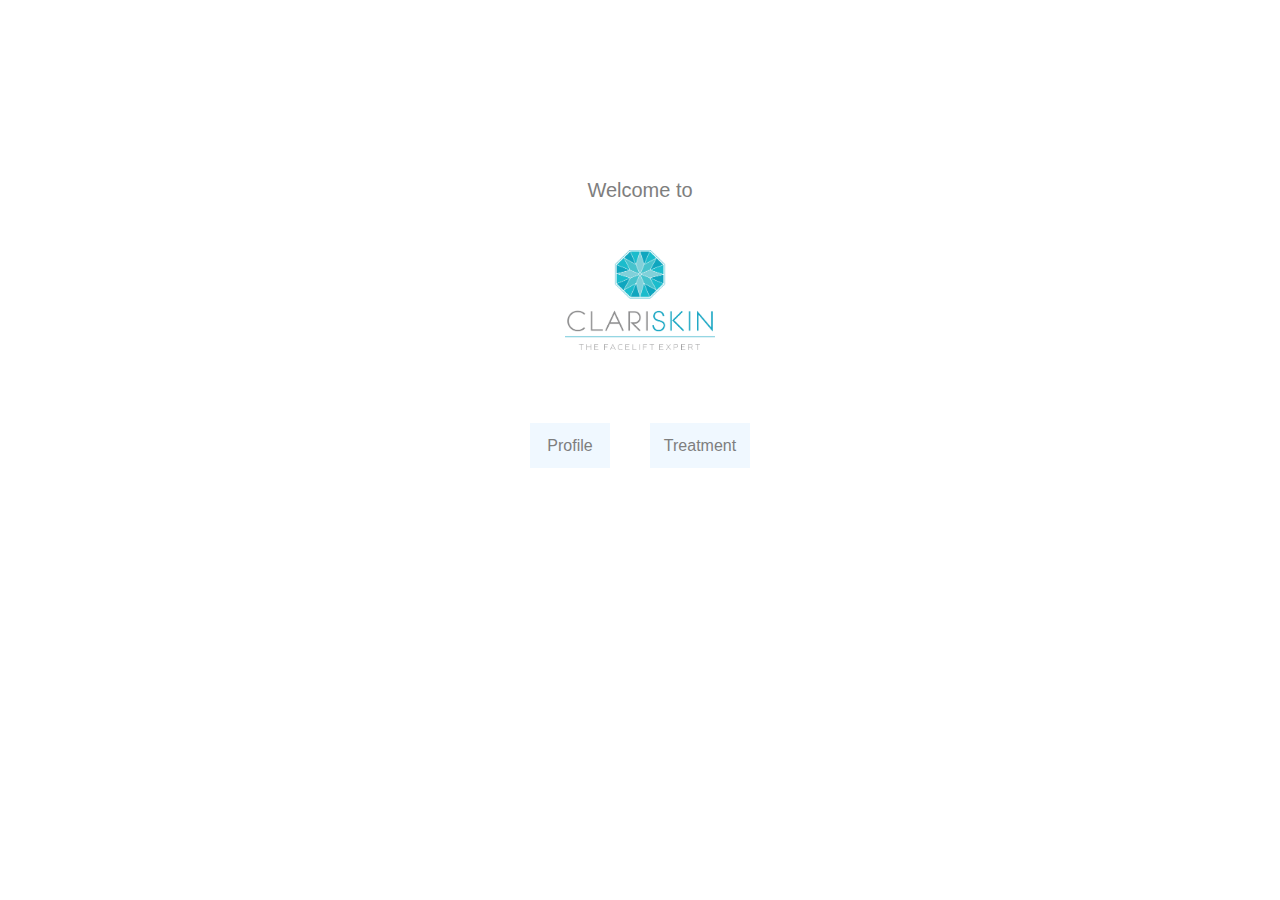
<file: index.html>
<!DOCTYPE html>
<html lang="en">
<head>
    <meta charset="UTF-8">
    <meta name="viewport" content="width=device-width, initial-scale=1.0">
    <link rel="stylesheet" href="one/style.css">
    <link rel="shortcut icon" href="one/two/tab.png" type="image/x-icon"/>
    <title>CLARISKIN CLINIC</title>
</head>
<body>
    <div class="home1" id="home">
        <p class="text">Welcome to</p>
        <img src="one/two/logo.png" alt="" class="logo">
        <a href="profile.html"><div class="profile">Profile</div></a>
        <a href="treat.html"><div class="treat">Treatment</div></a>
    </div>
</body>
</html>
</file>
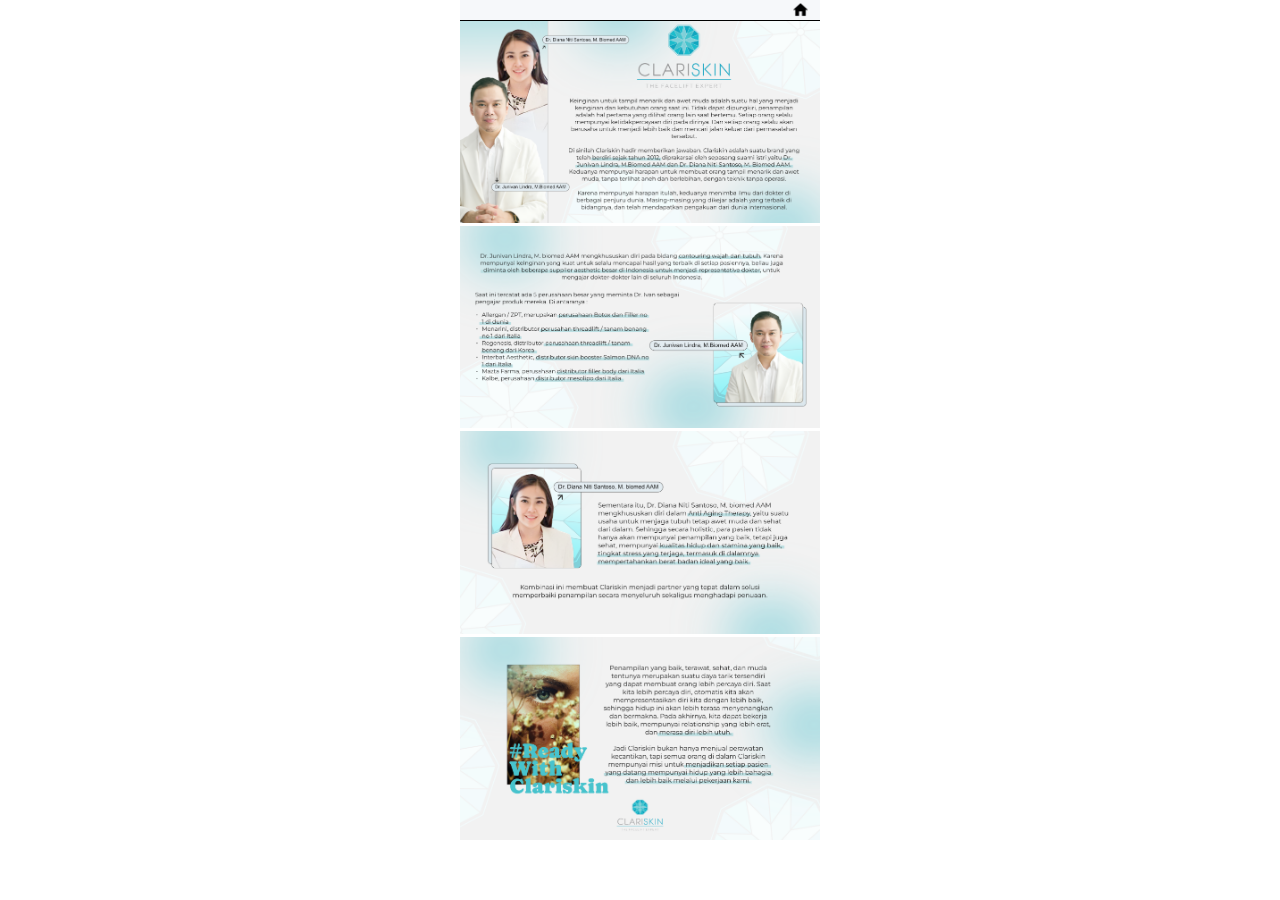
<file: profile.html>
<!DOCTYPE html>
<html lang="en">
<head>
    <meta charset="UTF-8">
    <meta name="viewport" content="width=device-width, initial-scale=1.0">
    <link rel="shortcut icon" href="one/two/tab.png" type="image/x-icon"/>
    <link rel="stylesheet" href="one/style.css">
    <title>CLARISKIN CLINIC</title>
</head>
<body>
    <div class="head"><a href="index.html"><img src="one/two/home.png" alt="Home" class="home"></a></div>
    <img src="one/two/history1.png" class="hi1">
    <img src="one/two/history2.png" class="hi2">
    <img src="one/two/history3.png" class="hi3">
    <img src="one/two/history4.png" class="hi4">
</body>
</html>
</file>
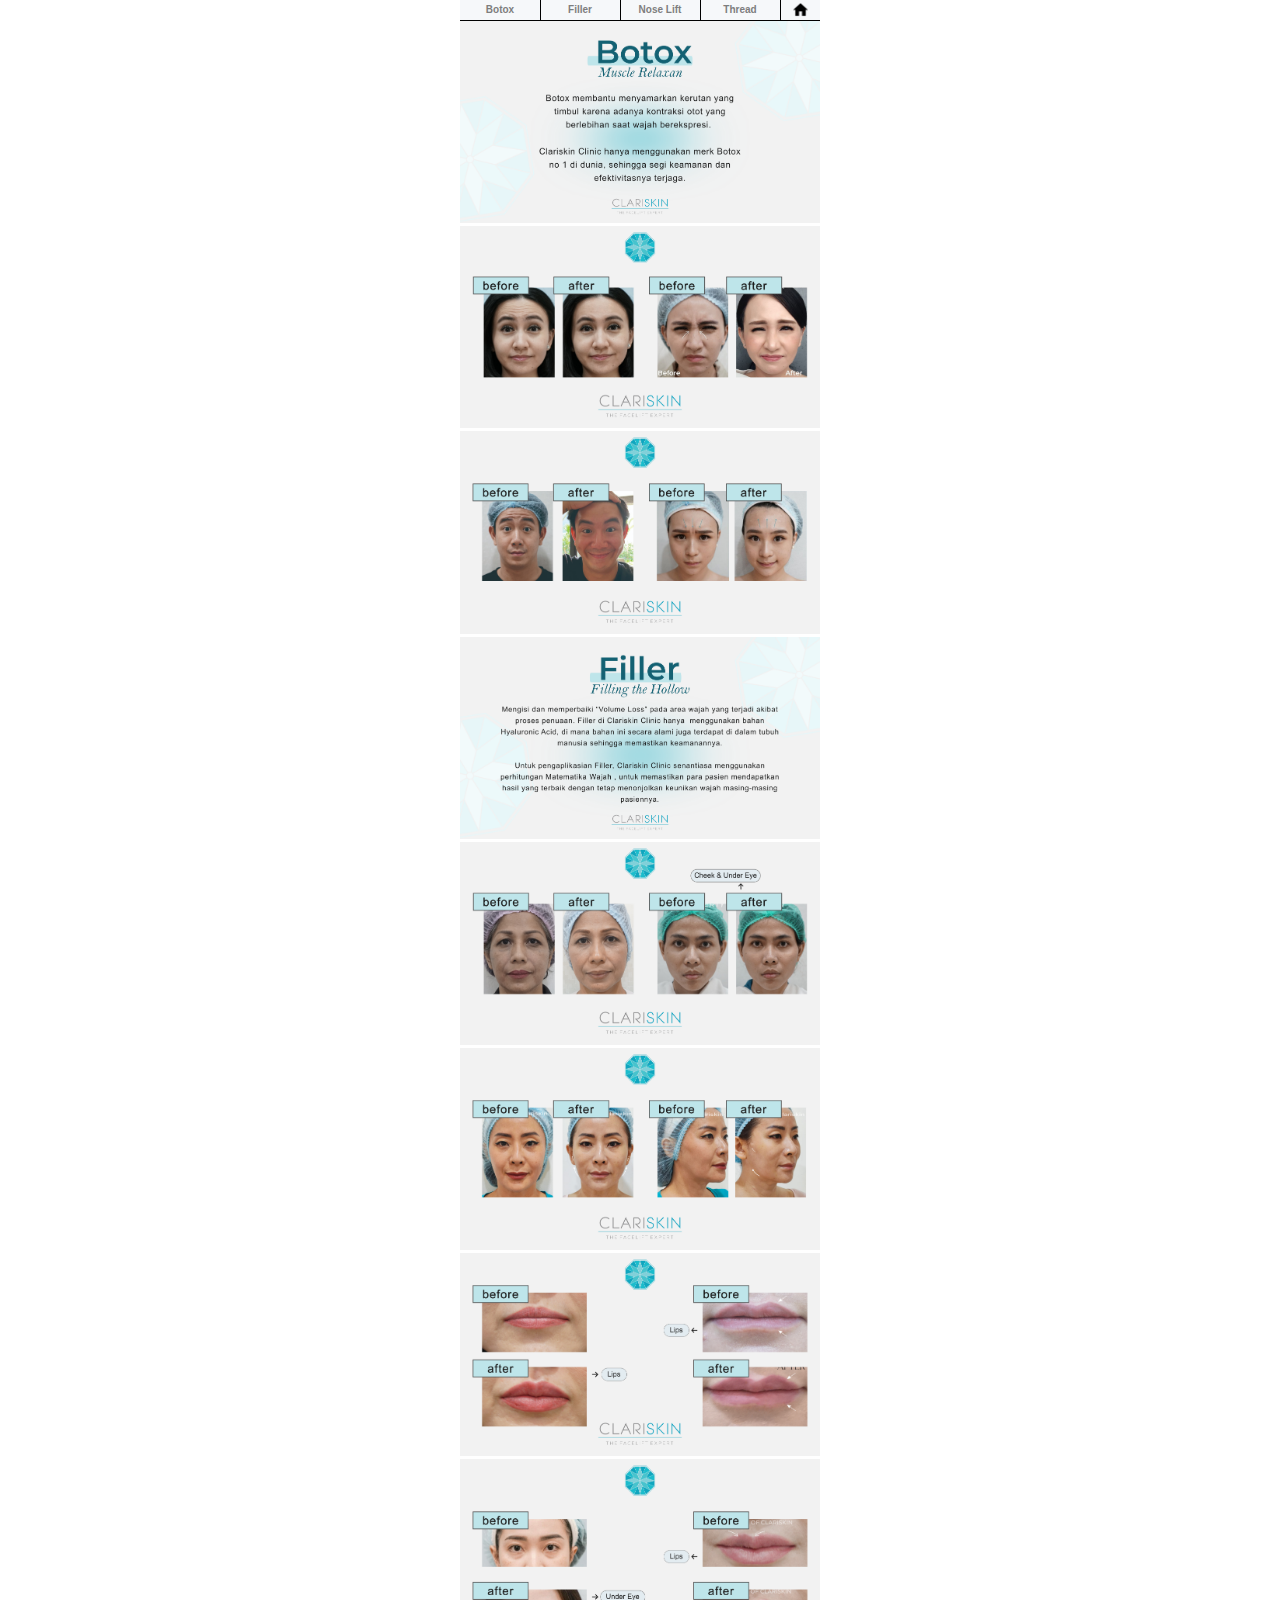
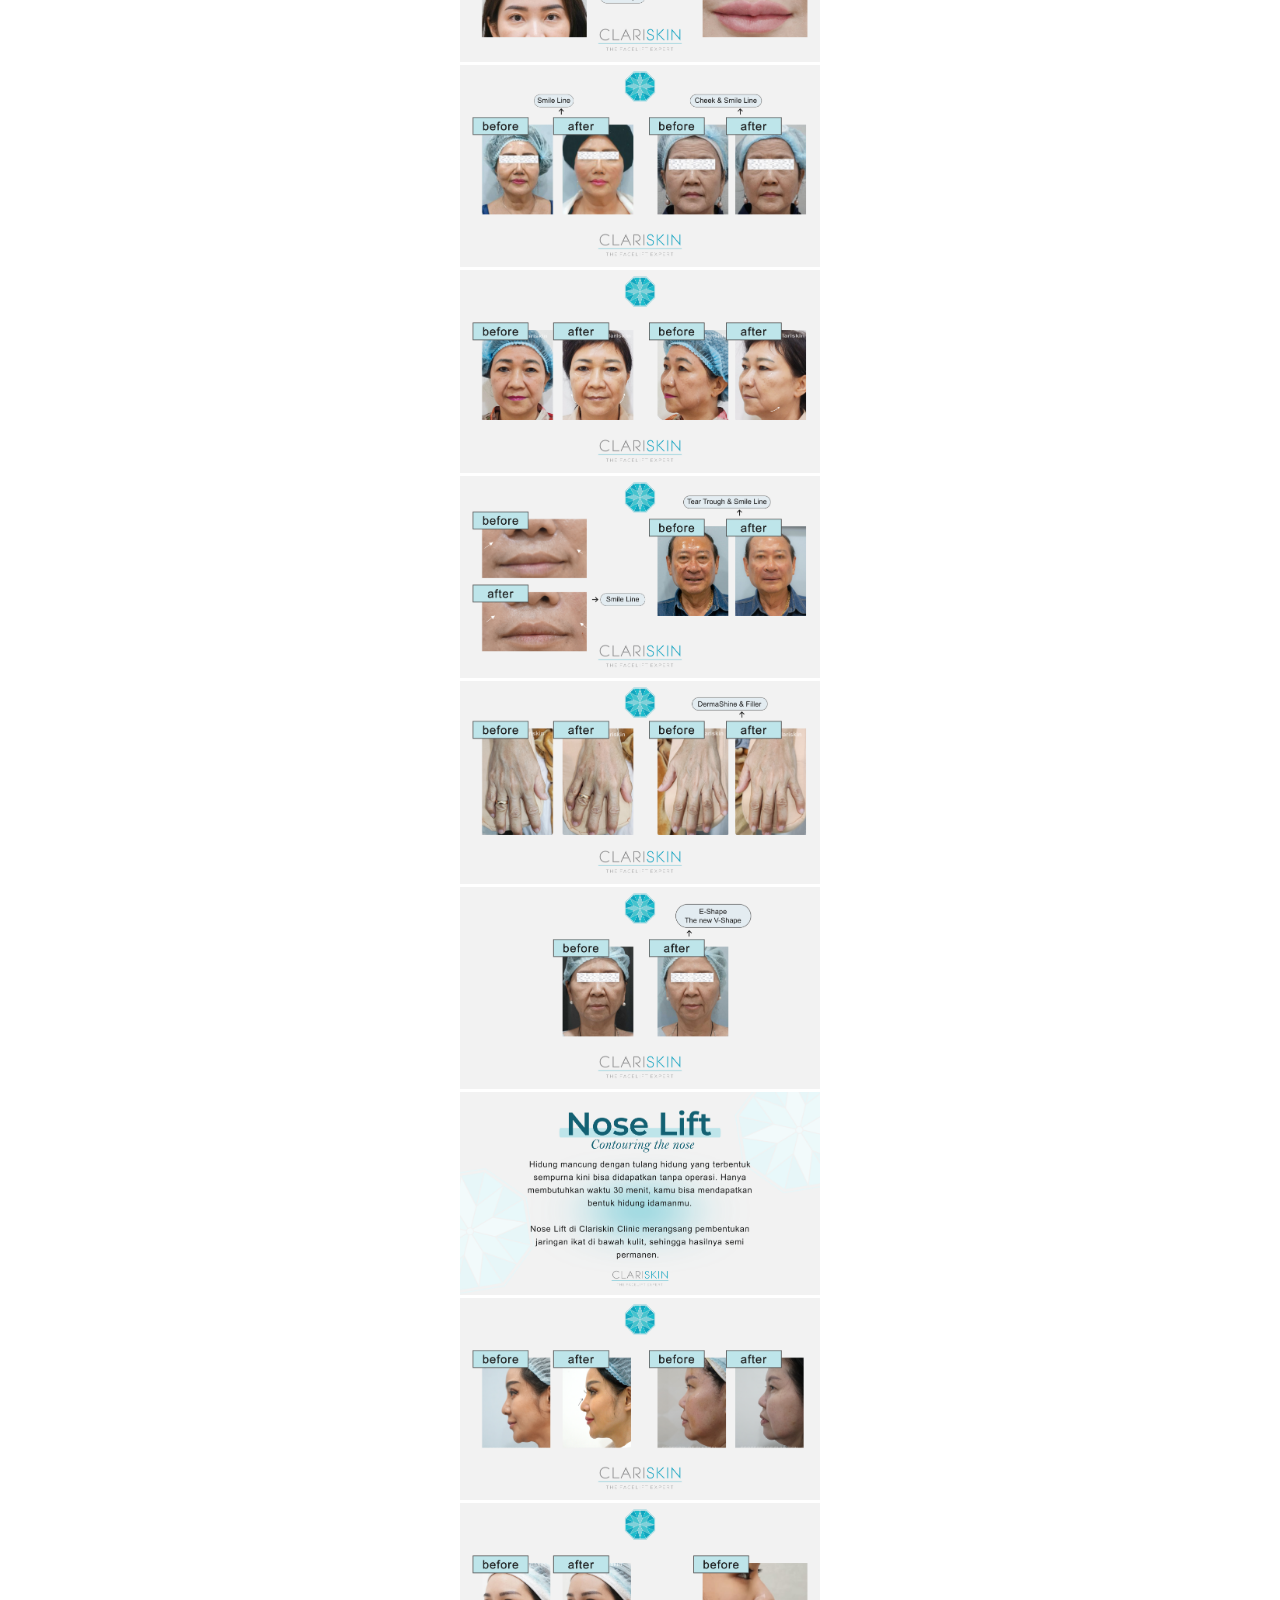
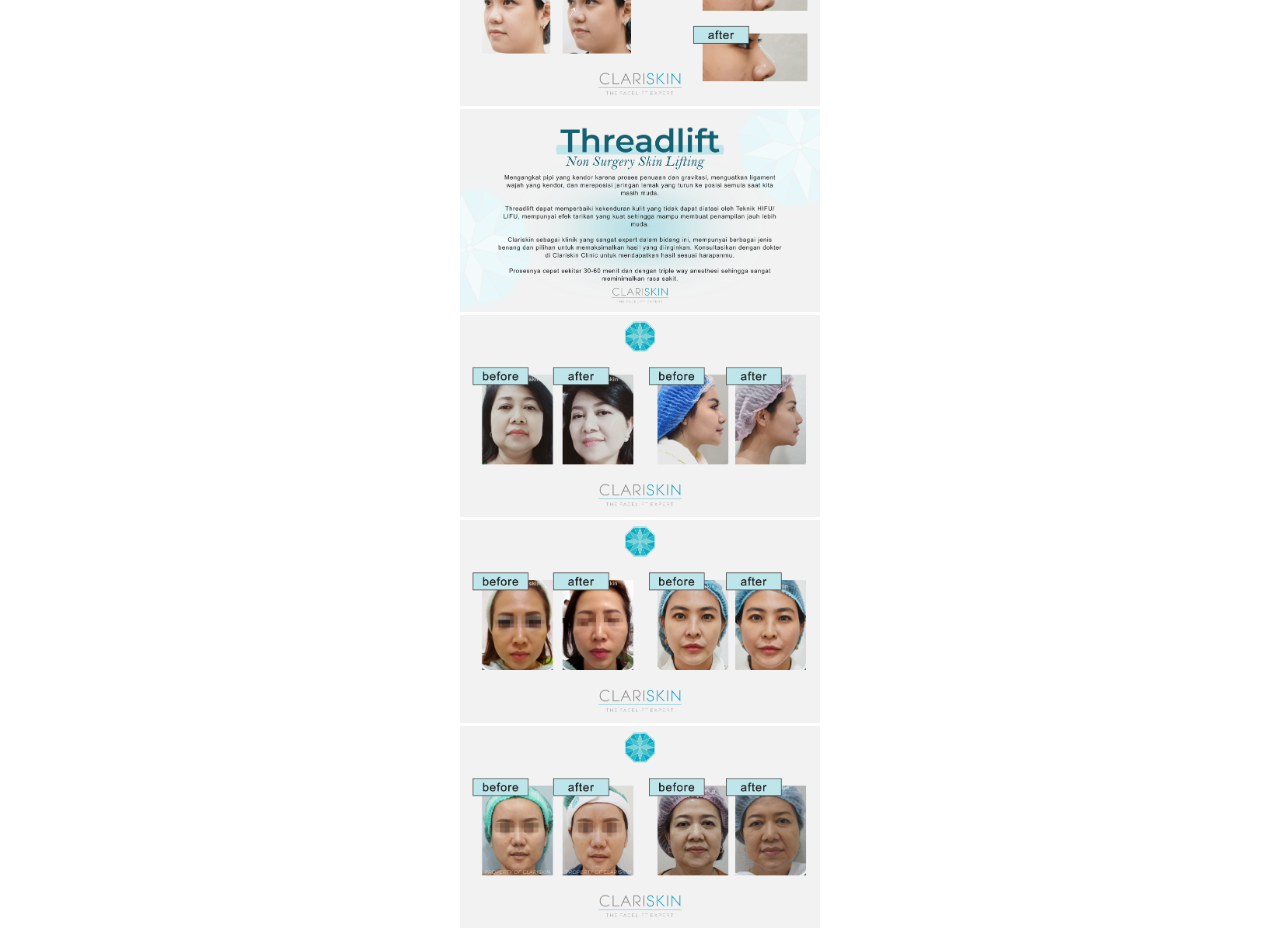
<file: treat.html>
<!DOCTYPE html>
<html lang="en">
<head>
    <meta charset="UTF-8">
    <meta name="viewport" content="width=device-width, initial-scale=1.0">
    <link rel="shortcut icon" href="one/two/tab.png" type="image/x-icon"/>
    <link rel="stylesheet" href="one/style.css">
    <title>CLARISKIN CLINIC</title>
</head>
<body>
    <div class="head">
        <a href="#botox"><div class="satu">Botox</div></a>
        <a href="#filler"><div class="dua">Filler</div></a>
        <a href="#nose"><div class="tiga">Nose Lift</div></a>
        <a href="#thread"><div class="empat">Thread</div></a>
        <div class="head2"><a href="index.html"><img src="one/two/home.png" alt="Home" class="home"></a></div>
    </div>
    <div class="botox" id="botox">
        <img src="one/two/botox1.png" class="bo1">
        <img src="one/two/botox2.png" class="bo2">
        <img src="one/two/botox3.png" class="bo3">
    </div>
    <div class="filler" id="filler">
        <img src="one/two/filler1.png" class="fi1">
        <img src="one/two/filler2.png" class="fi2">
        <img src="one/two/filler3.png" class="fi3">
        <img src="one/two/filler4.png" class="fi4">
        <img src="one/two/filler5.png" class="fi5">
        <img src="one/two/filler6.png" class="fi6">
        <img src="one/two/filler7.png" class="fi7">
        <img src="one/two/filler8.png" class="fi8">
        <img src="one/two/filler9.png" class="fi9">
        <img src="one/two/filler10.png" class="fi10">
    </div>
    <div class="nose" id="nose">
        <img src="one/two/nose lift1.png" class="no1">
        <img src="one/two/nose lift2.png" class="no2">
        <img src="one/two/nose lift3.png" class="no3">
    </div>
    <div class="thread" id="thread">
        <img src="one/two/threadlift1.png" class="th1">
        <img src="one/two/threadlift2.png" class="th2">
        <img src="one/two/threadlift3.png" class="th3">
        <img src="one/two/threadlift4.png" class="th4">
    </div>
</body>
</html>
</file>
<file: one/style.css>
/* http://meyerweb.com/eric/tools/css/reset/ 
    v2.0 | 20110126
    License: none (public domain)
*/

html, body, div, span, applet, object, iframe,
h1, h2, h3, h4, h5, h6, p, blockquote, pre,
a, abbr, acronym, address, big, cite, code,
del, dfn, em, img, ins, kbd, q, s, samp,
small, strike, strong, sub, sup, tt, var,
b, u, i, center,
dl, dt, dd, ol, ul, li,
fieldset, form, label, legend,
table, caption, tbody, tfoot, thead, tr, th, td,
article, aside, canvas, details, embed, 
figure, figcaption, footer, header, hgroup, 
menu, nav, output, ruby, section, summary,
time, mark, audio, video {
	margin: 0;
	padding: 0;
	border: 0;
	font-size: 100%;
	font: inherit;
	vertical-align: baseline;
}
/* HTML5 display-role reset for older browsers */
article, aside, details, figcaption, figure, 
footer, header, hgroup, menu, nav, section {
	display: block;
}
body {
	line-height: 1;
}
ol, ul {
	list-style: none;
}
blockquote, q {
	quotes: none;
}
blockquote:before, blockquote:after,
q:before, q:after {
	content: '';
	content: none;
}
table {
	border-collapse: collapse;
	border-spacing: 0;
}

/* CSS */

a {
    text-decoration: none;
}

html {
    scroll-behavior: smooth;
}
body {
    margin: auto;
    width: 360px;
    height: 640px;
    font-family: Verdana, Geneva, Tahoma, sans-serif;
    font-weight: lighter;
}

.home1 {
    padding-top: 100px;
    height: 400px;
}

.text {
    margin: auto;
    text-align: center;
    font-size: 20px;
    color: rgb(126, 126, 126);
    padding-top: 80px;
    padding-bottom: 50px;
}

.logo {
    margin: auto;
    padding-left: 105px;
    width: 150px;
}

.profile {
    width: 80px;
    height: 30px;
    background-color: aliceblue;
    text-align: center;
    color: rgb(126, 126, 126);
    padding-top: 15px;
    margin-left: 70px;
    margin-top: 70px;
}

.treat {
    width: 100px;
    height: 30px;
    background-color: aliceblue;
    text-align: center;
    color: rgb(126, 126, 126);
    padding-top: 15px;
    position: relative;
    top: -45px;
    left: 190px;
}

.head{
    height: 20px;
    position: fixed;
    width: 360px;
	z-index: 99;
    transform: none;
    margin-top: 0;
    margin: auto;
    top: 0;
    background-color: rgb(246, 248, 250);
    border-bottom: 1px solid black;
}
/* .hi1, .hi2, .hi3, .hi4, .fi1, .fi2, .fi3, .fi4 { */
img {
    width: 360px;
}
 
/* .fi5, .fi6, .fi7, .fi8, .fi9, .fi10 {
    width: 40px;
} */

.hi1 {
    margin-top: 20px;
}

.home {
    width: 15px;
    padding-left: 333px;
    padding-top: 2px;
}

.satu, .dua, .tiga, .empat {
    position: absolute;
    padding-top: 5px;
    font-size: 10px;
    width: 80px;
    height: 15px;
    border-right: 1px solid black;
    text-align: center;
    font-family: sans-serif;
    color: rgb(126, 126, 126);
    font-weight: 700;
}
.dua {
    margin-left: 80px;
}

.tiga {
    margin-left: 160px;
}

.empat {
    margin-left: 240px;
}
.bo1 {
    padding-top: 20px;
}
.satu:hover, .dua:hover, .tiga:hover, .empat:hover {
    color: black;
}
</file>
